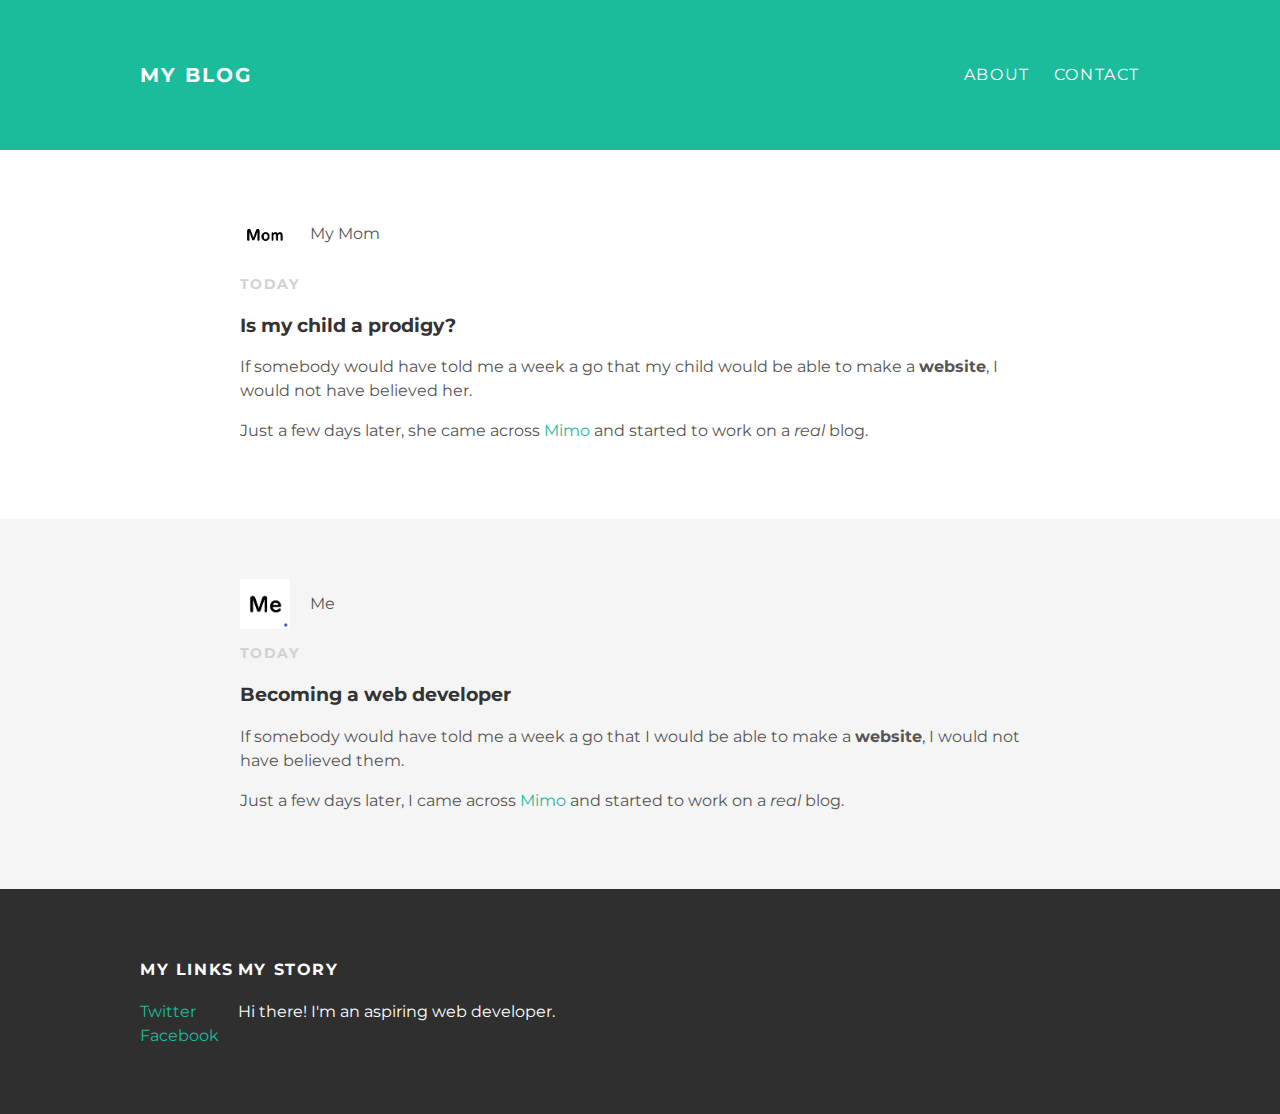
<file: index.html>
<!DOCTYPE html>
<html>
  <head>
    <title>My blog</title>
    <link rel="stylesheet" type="text/css" href="styles.css"/>
  </head>

  <body>
    <div id="header">
      <div class="container">
        <a id="header-title" href="index.html">My Blog</a>
        <ul id="header-nav">
          <li><a href="about.html">About</a></li>
          <li><a href="mailto: XXX@gmail.com">Contact</a></li>
        </ul>
      </div>
    </div>

    <div id="content">
      <!--- article1 --->
      <div class="post-container">
        <div class="post">
          <div class="post-author">
            <img src="mom.png" />
            <span>My Mom</span>
          </div>
          <p class="post-date">Today</p>
          <h3 class="post-title">Is my child a prodigy?</h3>
          <div class="post-content">
            <p>
              If somebody would have told me a week a go that my child would be able to make a <strong>website</strong>, I would not have believed her.
            </p>
            <p>
              Just a few days later, she came across <a href="https://getmimo.com">Mimo</a> and started to work on a <em>real</em> blog.
            </p>
          </div>
        </div>
      </div>
      <!--- article2 --->
      <div class="post-container">
        <div class="post">
          <div class="post-author">
            <img src="me.png" />
            <span>Me</span>
          </div>
          <p class="post-date">Today</p>
          <h3 class="post-title">Becoming a web developer</h3>
          <div class="post-content">
            <p>
              If somebody would have told me a week a go that I would be able to make a <strong>website</strong>, I would not have believed them.
            </p>
            <p>
              Just a few days later, I came across <a href="https://getmimo.com">Mimo</a> and started to work on a <em>real</em> blog.
            </p>
          </div>
        </div>
      </div>
    </div>

    <div id="footer">
     <div class="container">

      <div class="column">
       <h4>My Links</h4>
       <p>
        <a href="#">Twitter</a><br>
        <a href="#">Facebook</a>
       </p>
      </div>

      <div class="column">
        <h4>My Story</h4>
        <p>Hi there! I'm an aspiring web developer.</p>
      </div>

     </div>
    </div>

  </body>
</html>
</file>
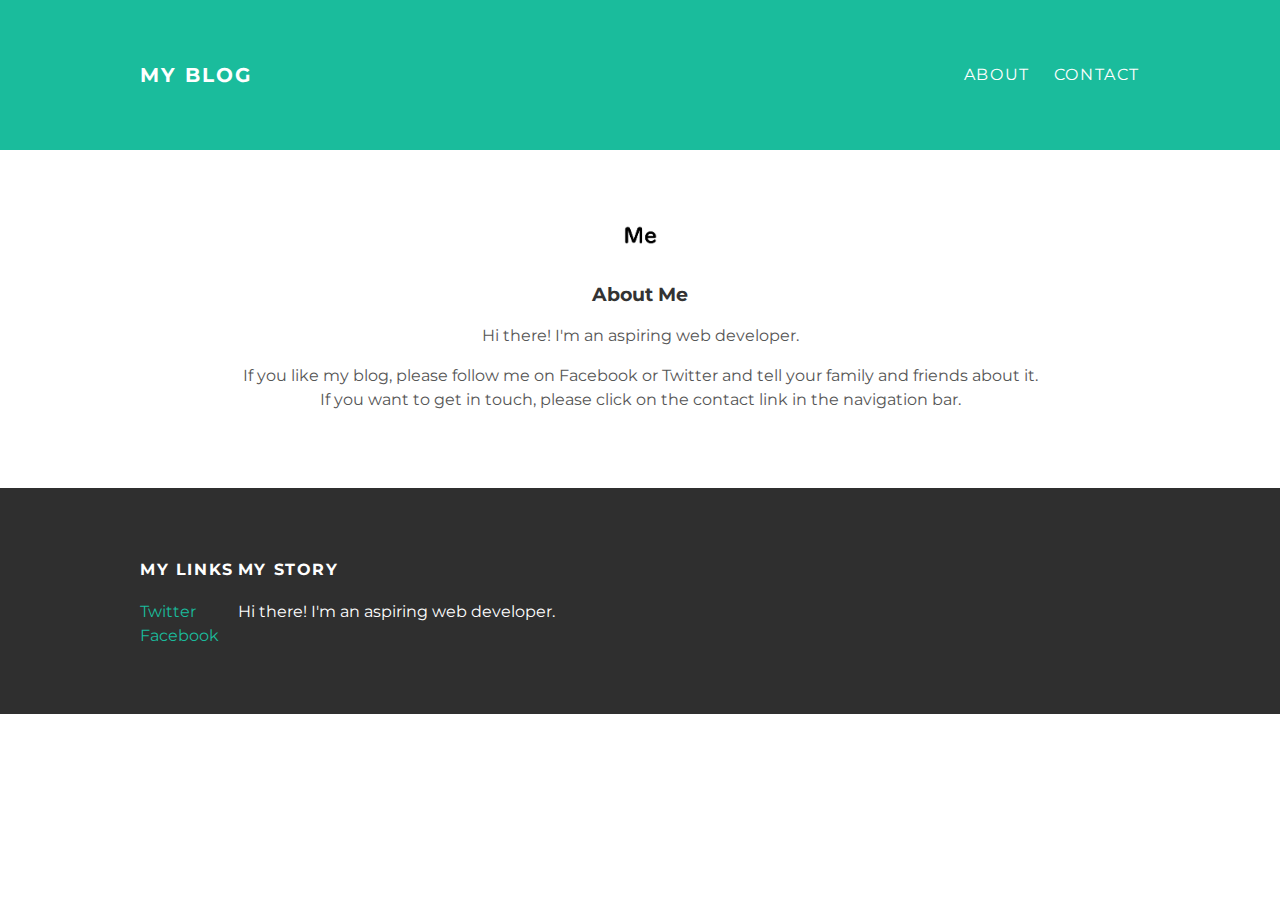
<file: about.html>
<!DOCTYPE html>
<html>
  <head>
    <title>My blog</title>
    <link rel="stylesheet" type="text/css" href="styles.css"/>
  </head>

  <body>
    <div id="header">
      <div class="container">
        <a id="header-title" href="index.html">My Blog</a>
        <ul id="header-nav">
          <li><a href="about.html">About</a></li>
          <li><a href="mailto: XXX@gmail.com">Contact</a></li>
        </ul>
      </div>
    </div>

    <div id="content">
      <div class="container">
        <div class="about">
          <div class="about-author">
            <img src="me.png" />
          </div>
          <h3 class="about-title">About Me</h3>
          <div class="about-content">
            <p>
              Hi there! I'm an aspiring web developer.
            </p>
            <p>
              If you like my blog, please follow me on Facebook or Twitter and tell your family and friends about it. If you want to get in touch, please click on the contact link in the navigation bar.
            </p>
          </div> <!-- about-content -->
        </div> <!-- about -->
      </div> <!-- container -->
    </div> <!-- content -->

    <div id="footer">
     <div class="container">

      <div class="column">
       <h4>My Links</h4>
       <p>
        <a href="#">Twitter</a><br>
        <a href="#">Facebook</a>
       </p>
      </div>

      <div class="column">
        <h4>My Story</h4>
        <p>Hi there! I'm an aspiring web developer.</p>
      </div>

     </div>
    </div>

  </body>
</html>
</file>
<file: styles.css>
/* importing font from web called Montserrat */
@import url(heep://fonts.googleapis.com/css?family=Montserrat:400,700);

body {
  color: #555;
  margin: 0;

  font-family: 'Montserrat', sans-serif;
}

#header{
  background-color: #1abc9c;
  height: 150px;
  line-height: 150px;
}

#header-title{
  display: block;
  float: left;

  font-size: 20px;
  font-weight: bold;
}

#header-nav{
  display: block;
  float: right;
  margin-top: 0;
}

#header-nav li{
  display: inline;
  padding-left: 20px;
}

#header a{
  color: white;
  text-decoration: none;

  text-transform: uppercase;
  letter-spacing: 0.1em;
}

#header a:hover{
  color: #222;
}

.container {
  max-width: 1000px;
  margin: 0 auto;
}

#footer {
  background-color: #2f2f2f;
  padding: 50px 0;
}

.column {
  min-windows: 300px;
  display: inline-block;
  vertical-align: top;
}

#footer h4 {
  color: white;
  text-transform: uppercase;
  letter-spacing: 0.1em;
}

#footer p {
  color: white;
}

a {
  color: #1abc9c;
  text-decoration: none;
}

a:hover {
  color: #F6A623;
}

.post {
  max-width: 800px;
  margin: 0 auto;
  padding: 60px 0;
}

.post-author img {
  width: 50px;
  height: 50px;
  vertical-align: middle;
}

.post-author span {
  margin-left: 16px;
}

.post-date {
  color: #D2D2D2;

  font-size: 14px;
  font-weight: bold;

  text-transform: uppercase;
  letter-spacing: 0.1em;
}

h1, h2, h3, h4 {
  color: #333;
}

p {
  line-height: 1.5;
}

.post, .about {
  max-width: 800px;
  margin: 0 auto;
  padding: 60px 0;
}

/*for bronze challenge*/
.about {
  text-align: center;
}

/*for silver challenge*/
.about-author img {
  width: 50px;
  height: 50px;
  border-radius: 50%;
}

/*for gold challenge*/
.post-container:nth-child(even) {
  background-color: #f5f5f5;
}
</file>
